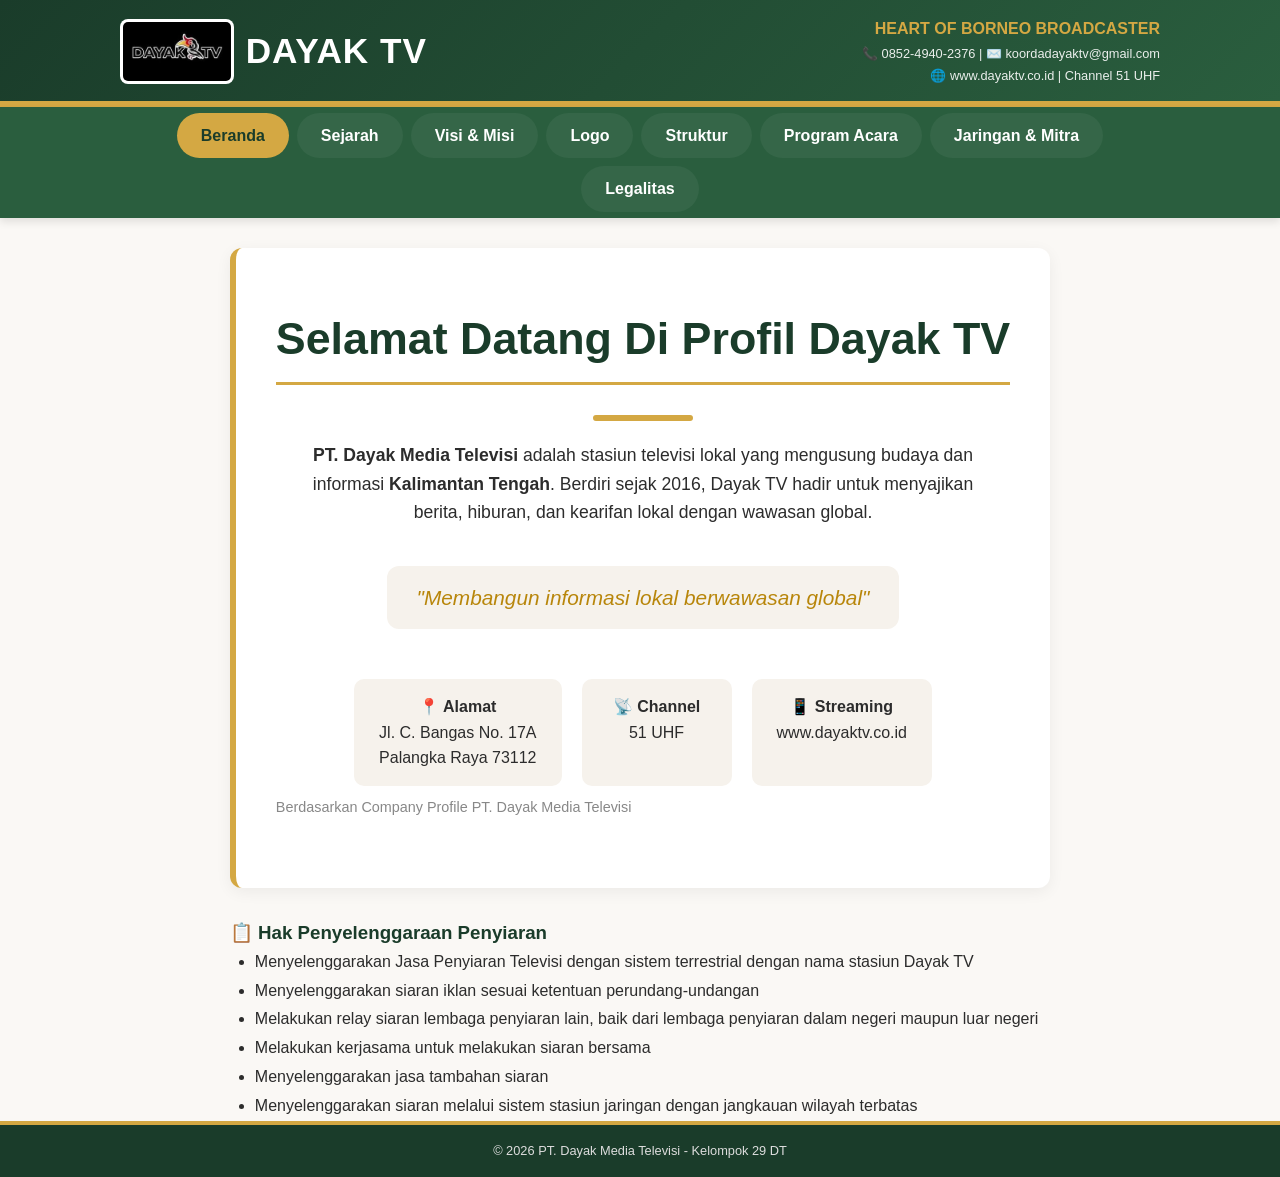
<file: index.html>
<!DOCTYPE html>
<html lang="id">
<head>
    <meta charset="UTF-8" />
    <meta name="viewport" content="width=device-width, initial-scale=1.0" />
    <title>Profil Dayak TV</title>
    <link rel="stylesheet" href="dayaktv.css" />
</head>
<body>
    <header class="header">
        <div class="container header-container">
            <div class="logo">
                <img src="dayaktv.png" alt="Logo Dayak TV" />
                <h1>DAYAK TV</h1>
            </div>
            <div class="header-info">
                <p class="tagline">HEART OF BORNEO BROADCASTER</p>
                <p class="kontak">📞 0852-4940-2376 | ✉️ koordadayaktv@gmail.com</p>
                <p class="kontak">🌐 www.dayaktv.co.id | Channel 51 UHF</p>
            </div>
        </div>
    </header>

    <!-- Navigasi Tab -->
    <nav class="navbar">
        <div class="container">
            <ul class="nav-list" id="tabNav">
                <li><a href="#" data-tab="beranda" class="active">Beranda</a></li>
                <li><a href="#" data-tab="sejarah">Sejarah</a></li>
                <li><a href="#" data-tab="visimisi">Visi &amp; Misi</a></li>
                <li><a href="#" data-tab="logo">Logo</a></li>
                <li><a href="#" data-tab="struktur">Struktur</a></li>
                <li><a href="#" data-tab="program">Program Acara</a></li>
                <li><a href="#" data-tab="jaringan">Jaringan &amp; Mitra</a></li>
                <li><a href="#" data-tab="legalitas">Legalitas</a></li>
            </ul>
        </div>
    </nav>

    <!-- Konten utama -->
    <main class="container">

        <!-- ===== BERANDA ===== -->
        <section id="beranda" class="tab-content active">
            <div style="text-align: center; padding: 20px 0;">
                <h2 style="font-size: 2.8rem; color: #1a3c2a; margin-bottom: 10px;">Selamat Datang Di Profil Dayak TV</h2>
                <hr style="width: 100px; margin: 20px auto; border: 3px solid #d4a843; border-radius: 10px;" />
                <p style="font-size: 1.1rem; max-width: 700px; margin: 20px auto; text-align: center;">
                    <strong>PT. Dayak Media Televisi</strong> adalah stasiun televisi lokal yang mengusung budaya dan informasi 
                    <strong>Kalimantan Tengah</strong>. Berdiri sejak 2016, Dayak TV hadir untuk 
                    menyajikan berita, hiburan, dan kearifan lokal dengan wawasan global.
                </p>
                <blockquote style="font-size: 1.3rem; font-style: italic; color: #b8860b; background: #f6f2ec; padding: 15px 30px; border-radius: 12px; display: inline-block; margin: 20px auto;">
                    "Membangun informasi lokal berwawasan global"
                </blockquote>
                <div style="display: flex; flex-wrap: wrap; justify-content: center; gap: 20px; margin-top: 30px;">
                    <div style="background: #f6f2ec; padding: 15px 25px; border-radius: 10px; min-width: 150px;">
                        <strong>📍 Alamat</strong><br />
                        Jl. C. Bangas No. 17A<br />Palangka Raya 73112
                    </div>
                    <div style="background: #f6f2ec; padding: 15px 25px; border-radius: 10px; min-width: 150px;">
                        <strong>📡 Channel</strong><br />51 UHF
                    </div>
                    <div style="background: #f6f2ec; padding: 15px 25px; border-radius: 10px; min-width: 150px;">
                        <strong>📱 Streaming</strong><br />www.dayaktv.co.id
                    </div>
                </div>
                <p style="margin-top: 10px; font-size: 0.9rem; color: #888;">
                    Berdasarkan Company Profile PT. Dayak Media Televisi
                </p>
            </div>
        </section>

        <!-- ===== SEJARAH ===== -->
        <section id="sejarah" class="tab-content">
            <h2>Sejarah Dayak TV</h2>

            <h3 style="color: #1a3c2a; margin-top: 20px;">Pendirian</h3>
            <p>
                PT. Dayak Media Televisi adalah Badan Hukum Pemegang Izin Penyelenggaraan Lembaga Penyiaran Swasta 
                Jasa Penyiaran Televisi dengan nama stasiun (sebutan di udara) Dayak TV, berdasarkan Keputusan Menteri 
                Komunikasi &amp; Informatika Republik Indonesia tanggal 13 September 2017 Nomor : 75/T.02.02/2017, 
                yang berdiri pada tanggal <strong>16 Mei 2014</strong> berdasarkan Akta Notaris Hj. R.A. Setiyo Hidayati, SH, 
                Nomor : 11 Tentang Akta Pendirian Perseroan Terbatas dan disahkan sebagai Badan Hukum berdasarkan 
                Keputusan Menteri Hukum dan Hak Asasi Manusia Republik Indonesia Nomor : AHU-09589.40.10.2014, 
                tanggal 20 Mei 2014.
            </p>

            <h3 style="color: #1a3c2a; margin-top: 20px;">Kilas Moment</h3>
            <p>
                Pada hari Jumat tanggal 16 Mei 2014, perseroan ini mulai dijalankan oleh tiga orang nekat dengan 
                niat penuh keikhlasan: <strong>Bung Rahmadi G. Lentam, SH, MH</strong>, 
                <strong>Bung Samhadiraga Agung Teja, SSt</strong>, dan <strong>Bung Imam M. Mangkunegara, SE</strong>.
            </p>
            <p>
                Awalnya, Direksi bekerja tanpa kantor tetap, bahkan pernah menumpang di kantor Tabloid Introgator 
                di Jalan C. Bangas No.11 Palangka Raya. Kemudian pada bulan Januari 2015, Direksi menempati kantor 
                baru di Jalan C. Bangas No.17A Palangka Raya, yang menjadi kantor sentral untuk semua kegiatan 
                penyiaran Dayak TV.
            </p>

            <h3 style="color: #1a3c2a; margin-top: 20px;">Mengudara</h3>
            <p>
                PT. Dayak Media Televisi sebagai Lembaga Penyiaran Swasta, Penyelenggaraan Jasa Penyiaran Televisi 
                melalui terrestrial, dengan nama udara Dayak Televisi disingkat Dayak TV <strong>mengudara pertama 
                kali pada tanggal 22 Maret 2016</strong> dengan waktu tayang 3 (tiga) jam, tatkala Sang Mentari 
                berada pada titik 0° (nol derajat) garis equator. Dari ketiadaan Dayak TV hadir dari tengah-tengah 
                Pulau Kalimantan, dari tengah-tengah garis imajiner, sumbu Indonesia.
            </p>
            <p>
                Dayak TV sebagai Televisi Swasta Lokal berwawasan global, sejak 22 Maret 2016 sampai bersiaran 
                hingga sekarang, menyajikan pelbagai informasi lokal, nasional, dan internasional, dalam programma 
                antara lain News, Talkshow, Variety Show, Entertainment, Religi, Seni Budaya, Life Style, Musik, 
                Drama &amp; Film, Ilmu Pengetahuan, Pendidikan, Adventure, Komersial, dan Layanan Masyarakat.
            </p>

            <h3 style="color: #1a3c2a; margin-top: 20px;">Izin Penyelenggaraan</h3>
            <p>
                Pada tanggal <strong>13 September 2017</strong> Dayak TV secara resmi mengantongi Surat Keputusan 
                Menteri Komunikasi &amp; Informatika Republik Indonesia, Nomor : 75/T.02.02/2017 tentang Izin 
                Penyelenggaraan Penyiaran Lembaga Penyiaran Swasta Jasa Penyiaran Televisi PT. Dayak Media Televisi.
            </p>
            <p>
                Kini Dayak TV dengan biro, reporter, maupun kontributor di pelbagai daerah khususnya di 
                Kabupaten/Kota se-Kalimantan Tengah, hadir sebagai stasiun televisi yang berorientasi pada konsep 
                tatanan budaya, informasi, dan komunikasi lokal menuju globalisasi.
            </p>
        </section>

        <!-- ===== VISI & MISI ===== -->
        <section id="visimisi" class="tab-content">
            <h2>Visi &amp; Misi</h2>

            <div class="visi-misi-grid">
                <div class="visi-box">
                    <h3>Visi</h3>
                    <p><em>"Membangun informasi lokal berwawasan global"</em></p>
                    <p>
                        Obsesi yang tersirat dari perumusan visi tersebut adalah menempatkan orang Dayak dan suku lain 
                        yang tinggal di Kalimantan Tengah dan sekitarnya secara holistik sebagai sasaran informasi 
                        terkini Dayak TV, sehingga diharapkan menguasai ilmu pengetahuan dan teknologi dalam rangka 
                        bersaing di level peradaban global.
                    </p>
                </div>
                <div class="misi-box">
                    <h3>Misi</h3>
                    <p><em>"Menguatkan program siaran content lokal dengan berpegang teguh pada nilai-nilai adat dan budaya lokal"</em></p>
                    <p>
                        Dari misi tersebut kemudian diwujudkan dalam suatu keinginan, tekad dan komitmen: 
                        Dayak TV harus menjadi TV lokal di Palangka Raya, Kalimantan Tengah, yang profesional minded, 
                        yang tidak hanya berharap hidup dari budaya lokal Dayak, tapi mampu menghidupi dan melestarikan 
                        budaya lokal Dayak.
                    </p>
                </div>
            </div>

            <h3 style="color: #1a3c2a; margin-top: 30px;">Visi Strategis</h3>
            <ul style="list-style: disc; padding-left: 25px; line-height: 1.8;">
                <li>Membawa kelokalan Tanah Dayak ke kancah nasional maupun internasional dengan media Televisi "Dayak TV"</li>
                <li>Menawarkan tayangan khas yang tidak didapat dalam siaran TV swasta nasional. Misalnya, menyuguhkan program yang kental nuansa kedaerahan.</li>
                <li>Menampilkan sesuatu yang dekat dengan masyarakat daerah. Bisa berbentuk berita atau program unggulan lainnya.</li>
                <li>Menguatkan idealisme dan jaringan kuat.</li>
                <li>Menawarkan tarif iklan yang relatif murah.</li>
                <li>Bekerja sama dengan rumah produksi lokal agar menciptakan lapangan pekerjaan di bidang Ekonomi Kreatif.</li>
                <li>Kedepan, harus menjadi TV lokal Kalimantan Tengah yang Profesional Minded, yang tidak hanya berharap hidup dari budaya lokal, tapi mampu menghidupi budaya lokal.</li>
            </ul>
        </section>

        <!-- ===== LOGO ===== -->
        <section id="logo" class="tab-content">
            <h2>Logo Dayak TV</h2>
            <div class="logo-content">
                <img src="dayaktv.png" alt="Logo Dayak TV" class="logo-big" />
                <div class="logo-makna">
                    <p>
                        Dayak TV adalah stasiun televisi lokal di Kalimantan yang mengusung budaya suku Dayak. 
                        Logo Dayak TV secara filosofis merepresentasikan identitas, nilai-nilai luhur, semangat 
                        kebersamaan, serta pelestarian budaya masyarakat adat Dayak di Pulau Kalimantan Tengah.
                    </p>
                    <ul>
                        <li><strong>Identitas Budaya:</strong> Menggunakan unsur seni dan corak khas Dayak sebagai simbol kebanggaan lokal.</li>
                        <li><strong>Media Informasi:</strong> Menjadi sarana penyiaran yang menghubungkan masyarakat luas dengan kearifan lokal.</li>
                        <li><strong>Semangat Kebersamaan:</strong> Menggambarkan persatuan dan keharmonisan hidup masyarakat di tanah Kalimantan.</li>
                    </ul>
                    <p style="margin-top: 15px;"><strong>Channel:</strong> 51 UHF</p>
                </div>
            </div>
        </section>

        <!-- ===== STRUKTUR ORGANISASI (2026) ===== -->
        <section id="struktur" class="tab-content">
            <h2>Struktur Organisasi 2026</h2>
            <div class="table-responsive">
                <table>
                    <thead>
                        <tr><th>No</th><th>Nama</th><th>Jabatan</th></tr>
                    </thead>
                    <tbody>
                        <tr><td>1</td><td>RAHMADI G. LENTAM</td><td>KOMISARIS</td></tr>
                        <tr><td>2</td><td>IMAM M. MANGKUNEGARA</td><td>DIREKTUR UTAMA</td></tr>
                        <tr><td>3</td><td>RAHMADI G. LENTAM</td><td>DEWAN REDAKSI</td></tr>
                        <tr><td>4</td><td>IMAM M. MANGKUNEGARA</td><td>DEWAN REDAKSI</td></tr>
                        <tr><td>5</td><td>MAJIDATUL AULIA</td><td>SEKRETARIS DIREKSI/PERUSAHAAN</td></tr>
                        <tr><td>6</td><td>BOBY HERNAN</td><td>MANAGER TEKNIK DAN PENYIARAN</td></tr>
                        <tr><td>7</td><td>HAIRIL SUPRIADI</td><td>PIMPINAN REDAKSI/NEWS</td></tr>
                        <tr><td>8</td><td>USMAN MAHMUDIN</td><td>MANAGER HRD/UMUM/KEUANGAN</td></tr>
                        <tr><td>9</td><td>TANTAWI JAUHARI</td><td>MANAGER MARKETING/BISNIS/EO</td></tr>
                        <tr><td>10</td><td>TANTAWI JAUHARI</td><td>WAKIL PIMRED</td></tr>
                        <tr><td>11</td><td>AHMAD RIFANSYAH</td><td>KOORD PROGRAM &amp; NEWS</td></tr>
                        <tr><td>12</td><td>MAJIDATUL AULIA</td><td>ADMINISTRASI</td></tr>
                        <tr><td>13</td><td>BOBY HERNAN</td><td>RADIO/MUX</td></tr>
                        <tr><td>14</td><td>AHMAD RIFANSYAH</td><td>MASTER CONTROL</td></tr>
                        <tr><td>15</td><td>HARIZAL F.</td><td>KAMERAMEN</td></tr>
                        <tr><td>16</td><td>AHMAD RIFANSYAH</td><td>EDITOR VIDEO</td></tr>
                        <tr><td>17</td><td>NISWA</td><td>REPORTER</td></tr>
                        <tr><td>18</td><td>WIRA RIZKY</td><td>REPORTER</td></tr>
                        <tr><td>19</td><td>HARIZAL FADLY</td><td>REPORTER</td></tr>
                    </tbody>
                </table>
            </div>
        </section>

        <!-- ===== PROGRAM ACARA ===== -->
        <section id="program" class="tab-content">
            <h2>Program Acara Dayak TV</h2>

            <h3 style="color: #1a3c2a; margin-top: 20px;">📺 NEWS PROGRAM</h3>
            <div style="display: grid; grid-template-columns: 1fr 1fr; gap: 20px; margin-bottom: 30px;">
                <div style="background: #f6f2ec; padding: 15px 20px; border-radius: 10px; border-left: 5px solid #d4a843;">
                    <h4 style="color: #1a3c2a;">KABAR 17</h4>
                    <p style="margin: 5px 0;">Menyajikan tayangan atau informasi aktual dan terkini seputar Palangka Raya dan Kalimantan Tengah pada hari itu.</p>
                    <p style="font-size: 0.9rem; color: #666;"><strong>Jadwal:</strong> Senin-Sabtu Pukul 17.00 WIB</p>
                </div>
                <div style="background: #f6f2ec; padding: 15px 20px; border-radius: 10px; border-left: 5px solid #d4a843;">
                    <h4 style="color: #1a3c2a;">KABAR 17 SIANG</h4>
                    <p style="margin: 5px 0;">Menyajikan tayangan atau informasi aktual dan terkini seputar Palangka Raya dan Kalimantan Tengah pada hari itu.</p>
                    <p style="font-size: 0.9rem; color: #666;"><strong>Jadwal:</strong> Senin-Sabtu Pukul 12.00 WIB</p>
                </div>
                <div style="background: #f6f2ec; padding: 15px 20px; border-radius: 10px; border-left: 5px solid #2a5e3e;">
                    <h4 style="color: #1a3c2a;">TITIK TEMU</h4>
                    <p style="margin: 5px 0;">Sebuah tayangan menampilkan talkshow menarik dari sumber-sumber yang berkompeten, kreatif, memotivasi, dan hebat.</p>
                    <p style="font-size: 0.9rem; color: #666;"><strong>Jadwal:</strong> Senin Pukul 14.30 WIB</p>
                </div>
                <div style="background: #f6f2ec; padding: 15px 20px; border-radius: 10px; border-left: 5px solid #2a5e3e;">
                    <h4 style="color: #1a3c2a;">REASONING SOSOK</h4>
                    <p style="margin: 5px 0;">Sebuah tayangan menampilkan talkshow menarik dari sumber-sumber yang berkompeten, kreatif, memotivasi, dan hebat.</p>
                    <p style="font-size: 0.9rem; color: #666;"><strong>Jadwal:</strong> Senin 18.00 WIB &amp; Selasa 14.30 WIB</p>
                </div>
            </div>

            <h3 style="color: #1a3c2a; margin-top: 20px;">🎬 NON-NEWS PROGRAM</h3>
            <div style="display: grid; grid-template-columns: 1fr 1fr; gap: 20px;">
                <div style="background: #f6f2ec; padding: 15px 20px; border-radius: 10px; border-left: 5px solid #d4a843;">
                    <h4 style="color: #1a3c2a;">WOW KEREN</h4>
                    <p style="margin: 5px 0;">Program yang memberikan informasi mengenai lokasi penginapan, tempat wisata atau hal menarik lainnya di Kalimantan Tengah.</p>
                    <p style="font-size: 0.9rem; color: #666;"><strong>Jadwal:</strong> Rabu 14.30 WIB &amp; Minggu 18.00 WIB</p>
                </div>
                <div style="background: #f6f2ec; padding: 15px 20px; border-radius: 10px; border-left: 5px solid #d4a843;">
                    <h4 style="color: #1a3c2a;">KAMU HARUS TAU</h4>
                    <p style="margin: 5px 0;">Program yang memberikan informasi apa saja yang ada di sekitar kita dan memberikan pemahaman kepada masyarakat.</p>
                    <p style="font-size: 0.9rem; color: #666;"><strong>Jadwal:</strong> Minggu Pukul 12.30 WIB</p>
                </div>
                <div style="background: #f6f2ec; padding: 15px 20px; border-radius: 10px; border-left: 5px solid #2a5e3e;">
                    <h4 style="color: #1a3c2a;">HUMANIORA</h4>
                    <p style="margin: 5px 0;">Program yang memperlihatkan kehidupan nyata di sekitar kita.</p>
                    <p style="font-size: 0.9rem; color: #666;"><strong>Jadwal:</strong> Rabu Pukul 18.00 WIB</p>
                </div>
                <div style="background: #f6f2ec; padding: 15px 20px; border-radius: 10px; border-left: 5px solid #2a5e3e;">
                    <h4 style="color: #1a3c2a;">DAPUR KE DAPUR</h4>
                    <p style="margin: 5px 0;">Tayangan informasi mengenai kuliner lokal dan cara penyajiannya.</p>
                    <p style="font-size: 0.9rem; color: #666;"><strong>Jadwal:</strong> Senin-Selasa 12.00 WIB &amp; Rabu-Jumat 14.30 WIB</p>
                </div>
                <div style="background: #f6f2ec; padding: 15px 20px; border-radius: 10px; border-left: 5px solid #b8860b;">
                    <h4 style="color: #1a3c2a;">CAHAYA MAHA CAHAYA</h4>
                    <p style="margin: 5px 0;">Program dakwah yang menyajikan syiar agama Islam secara apik dan variatif dengan teknik komunikasi persuasif.</p>
                    <p style="font-size: 0.9rem; color: #666;"><strong>Jadwal:</strong> Jumat Pukul 16.00 WIB</p>
                </div>
                <div style="background: #f6f2ec; padding: 15px 20px; border-radius: 10px; border-left: 5px solid #b8860b;">
                    <h4 style="color: #1a3c2a;">ZONA SEHAT</h4>
                    <p style="margin: 5px 0;">Program sajian olahraga yang ada di Kalimantan Tengah. Membahas terbentuknya, prestasi dan respon pemerintah.</p>
                    <p style="font-size: 0.9rem; color: #666;"><strong>Jadwal:</strong> Senin &amp; Sabtu Pukul 16.00 WIB</p>
                </div>
                <div style="background: #f6f2ec; padding: 15px 20px; border-radius: 10px; border-left: 5px solid #b8860b;">
                    <h4 style="color: #1a3c2a;">WARTA NASRANI</h4>
                    <p style="margin: 5px 0;">Memberikan pengetahuan dan wawasan mengenai agama Kristen melalui informasi dan khotbah-khotbah.</p>
                    <p style="font-size: 0.9rem; color: #666;"><strong>Jadwal:</strong> Minggu Pukul 14.00 WIB</p>
                </div>
                <div style="background: #f6f2ec; padding: 15px 20px; border-radius: 10px; border-left: 5px solid #8B0000;">
                    <h4 style="color: #1a3c2a;">OBROLAN ASIK</h4>
                    <p style="margin: 5px 0;">Tayangan talkshow asik bersama komunitas-komunitas yang ada di Kalimantan Tengah.</p>
                    <p style="font-size: 0.9rem; color: #666;"><strong>Jadwal:</strong> Sabtu Pukul 12.30 WIB</p>
                </div>
                <div style="background: #f6f2ec; padding: 15px 20px; border-radius: 10px; border-left: 5px solid #8B0000;">
                    <h4 style="color: #1a3c2a;">RUANG GELAP</h4>
                    <p style="margin: 5px 0;">Program bergenre horror yang menyajikan penelusuran lokasi angker yang ada di Kalimantan Tengah.</p>
                    <p style="font-size: 0.9rem; color: #666;"><strong>Jadwal:</strong> Rabu Pukul 14.30 WIB</p>
                </div>
            </div>
        </section>

        <!-- ===== JARINGAN & MITRA ===== -->
        <section id="jaringan" class="tab-content">
            <h2>Jaringan Distribusi &amp; Mitra Kerjasama</h2>

            <h3 style="color: #1a3c2a; margin-top: 20px;">📡 Sistem Transmisi</h3>
            <ul class="sistem-list">
                <li><strong>Terrestrial (Channel 51 UHF):</strong> Dayak TV bersiaran melalui jaringan terrestrial pada channel 51 UHF.</li>
                <li><strong>Live Streaming:</strong> Dayak TV juga bersiaran melalui jaringan Live Streaming di <a href="http://www.dayaktv.co.id" target="_blank">www.dayaktv.co.id</a>, sehingga dapat diakses dengan jangkauan yang sangat luas di Indonesia bahkan hingga ke luar negeri.</li>
                <li><strong>Televisi Kabel:</strong> Dayak TV menyiapkan konsep kerjasama dengan penyelenggara lembaga penyiaran televisi kabel di berbagai daerah di Kalimantan Tengah.</li>
                <li><strong>Satelit:</strong> Dayak TV akan terus berkembang dengan menyiapkan perangkat bersiaran melalui jaringan satelit, sehingga dapat diakses dalam skala luas oleh khalayak pemirsa.</li>
            </ul>

            <h3 style="color: #1a3c2a; margin-top: 30px;">🤝 Mitra Kerjasama</h3>
            <div style="display: grid; grid-template-columns: 1fr 1fr; gap: 20px;">
                <div style="background: #f6f2ec; padding: 15px 20px; border-radius: 10px;">
                    <h4 style="color: #1a3c2a;">Televisi</h4>
                    <ul style="list-style: disc; padding-left: 20px;">
                        <li>Voice Of America (VOA)</li>
                        <li>TV kabel pada kabupaten/kota di Kalimantan Tengah</li>
                        <li>Viktech Infomedia Aeroveritsing (Airport TV) di Bandara Tjilik Riwut Palangka Raya</li>
                    </ul>
                </div>
                <div style="background: #f6f2ec; padding: 15px 20px; border-radius: 10px;">
                    <h4 style="color: #1a3c2a;">Pendukung Program</h4>
                    <ul style="list-style: disc; padding-left: 20px;">
                        <li>Instansi Pemerintah</li>
                        <li>Swasta/Dunia Usaha</li>
                        <li>Production House</li>
                        <li>Film Maker</li>
                        <li>Agency Periklanan</li>
                    </ul>
                </div>
            </div>

            <h3 style="color: #1a3c2a; margin-top: 30px;">📊 Komposisi Program</h3>
            <ul style="list-style: disc; padding-left: 25px; line-height: 1.8;">
                <li><strong>Entertainment:</strong> Musik, Ilmu Pengetahuan, Religi dan Olahraga (40%)</li>
                <li><strong>Variety Show/Seni Budaya:</strong> (40%)</li>
                <li><strong>News:</strong> Current News/Affairs (15%)</li>
            </ul>
        </section>

        <!-- ===== LEGALITAS ===== -->
<section id="legalitas" class="tab-content">
    <h2>Legalitas Formal</h2>
    <p style="margin-bottom: 20px;">Dokumen-dokumen legal PT. Dayak Media Televisi:</p>

    <div class="legalitas-grid">
        <div class="legal-item">
            <span class="legal-badge">📄</span>
            <div>
                <strong>Akta Pendirian</strong><br />
                Notaris Hj. R.A. Setiyo Hidayati, SH<br />
                <small>Nomor: 11, 16 Mei 2014</small>
            </div>
        </div>
        <div class="legal-item">
            <span class="legal-badge">📜</span>
            <div>
                <strong>Pengesahan Badan Hukum</strong><br />
                Kepmenkumham RI<br />
                <small>Nomor: AHU-09589.40.10.2014, 20 Mei 2014</small>
            </div>
        </div>
        <div class="legal-item">
            <span class="legal-badge">🔢</span>
            <div>
                <strong>NPWP</strong><br />
                <small>70.806.581.8-711.000</small>
            </div>
        </div>
        <div class="legal-item">
            <span class="legal-badge">📋</span>
            <div>
                <strong>SIUP</strong><br />
                <small>Nomor: 503.3/035/BPPT-PM/IX/2014</small><br />
                <small>8 September 2014</small>
            </div>
        </div>
        <div class="legal-item">
            <span class="legal-badge">📡</span>
            <div>
                <strong>Izin Prinsip Penyiaran</strong><br />
                Kemenkominfo<br />
                <small>Nomor: B-1794/M.KOMINFO/PI.03.04/11/2016</small>
            </div>
        </div>
        <div class="legal-item">
            <span class="legal-badge">📻</span>
            <div>
                <strong>Izin Spektrum Radio (ISR)</strong><br />
                <small>Nomor: 01943313-000su/2020172022</small><br />
                <small>2 Juni 2018</small>
            </div>
        </div>
        <div class="legal-item">
            <span class="legal-badge">✅</span>
            <div>
                <strong>IPP Tetap (2017)</strong><br />
                Kemenkominfo RI<br />
                <small>Nomor: 75/T.02.02/2017, 13 September 2017</small>
            </div>
        </div>
        <div class="legal-item">
            <span class="legal-badge">✅</span>
            <div>
                <strong>IPP Tetap (2022)</strong><br />
                Kemenkominfo RI<br />
                <small>Nomor: 576/T.02.02/2022, 26 April 2022</small>
            </div>
        </div>
        <div class="legal-item">
            <span class="legal-badge">📰</span>
            <div>
                <strong>Terverifikasi Dewan Pers</strong><br />
                <small>Nomor: 924/DP-Verifikasi/K/XII/2021</small><br />
                <small>28 Desember 2021</small>
            </div>
        </div>
        <div class="legal-item">
            <span class="legal-badge">🏢</span>
            <div>
                <strong>NIB (OSS)</strong><br />
                <small>Nomor: 9120401810025</small><br />
                <small>KBLI: 59132, 27 November 2019</small>
            </div>
        </div>
    </div>

    <h3 style="color: #1a3c2a; margin-top: 30px;">📋 Hak Penyelenggaraan Penyiaran</h3>
    <ul class="hak-list">
        <li>Menyelenggarakan Jasa Penyiaran Televisi dengan sistem terrestrial dengan nama stasiun Dayak TV</li>
        <li>Menyelenggarakan siaran iklan sesuai ketentuan perundang-undangan</li>
        <li>Melakukan relay siaran lembaga penyiaran lain, baik dari lembaga penyiaran dalam negeri maupun luar negeri</li>
        <li>Melakukan kerjasama untuk melakukan siaran bersama</li>
        <li>Menyelenggarakan jasa tambahan siaran</li>
        <li>Menyelenggarakan siaran melalui sistem stasiun jaringan dengan jangkauan wilayah terbatas</li>
    </ul>
</section>

            <h3 style="color: #1a3c2a; margin-top: 30px;">📋 Hak Penyelenggaraan Penyiaran</h3>
            <ul style="list-style: disc; padding-left: 25px; line-height: 1.8;">
                <li>Menyelenggarakan Jasa Penyiaran Televisi dengan sistem terrestrial dengan nama stasiun Dayak TV</li>
                <li>Menyelenggarakan siaran iklan sesuai ketentuan perundang-undangan</li>
                <li>Melakukan relay siaran lembaga penyiaran lain, baik dari lembaga penyiaran dalam negeri maupun luar negeri</li>
                <li>Melakukan kerjasama untuk melakukan siaran bersama</li>
                <li>Menyelenggarakan jasa tambahan siaran</li>
                <li>Menyelenggarakan siaran melalui sistem stasiun jaringan dengan jangkauan wilayah terbatas</li>
            </ul>
        </section>

    </main>

    <footer class="footer">
        <div class="container">
            <p>&copy; 2026 PT. Dayak Media Televisi - Kelompok 29 DT  </p>
        </div>
    </footer>

    <!-- JavaScript Tab -->
    <script>
        const tabs = document.querySelectorAll('#tabNav a');
        const contents = document.querySelectorAll('.tab-content');

        tabs.forEach(tab => {
            tab.addEventListener('click', function(e) {
                e.preventDefault();

                tabs.forEach(t => t.classList.remove('active'));
                this.classList.add('active');

                contents.forEach(c => c.classList.remove('active'));

                const target = this.getAttribute('data-tab');
                document.getElementById(target).classList.add('active');
            });
        });
    </script>
</body>
</html>
</file>
<file: dayaktv.css>
* {
    margin: 0;
    padding: 0;
    box-sizing: border-box;
}

body {
    font-family: 'Segoe UI', Tahoma, Geneva, Verdana, sans-serif;
    line-height: 1.6;
    color: #2c2c2c;
    background-color: #faf8f5;
    min-height: 100vh;
    display: flex;
    flex-direction: column;
    font-size: 16px; 
}

.container {
    max-width: 1100px;
    margin: 0 auto;
    padding: 0 16px;
}

/* header */
.header {
    background: linear-gradient(135deg, #1a3c2a 0%, #2a5e3e 100%);
    color: #fff;
    padding: 16px 0 14px;
    border-bottom: 6px solid #d4a843;
}

.header-container {
    display: flex;
    flex-direction: column; 
    align-items: center;
    text-align: center;
    gap: 8px;
}

.logo {
    display: flex;
    align-items: center;
    gap: 12px;
}

.logo img {
    height: 50px;
    width: auto;
    border-radius: 8px;
    background: #fff;
    padding: 3px;
}

.logo h1 {
    font-size: 1.6rem;
    font-weight: 700;
    letter-spacing: 1px;
}

.header-info {
    text-align: center;
}

.tagline {
    font-size: 1rem;
    font-weight: 600;
    color: #d4a843;
}

.kontak {
    font-size: 0.8rem;
    opacity: 0.9;
    margin-top: 2px;
}

/* navigasi tab  */
.navbar {
    background-color: #2a5e3e;
    position: sticky;
    top: 0;
    z-index: 100;
    box-shadow: 0 4px 8px rgba(0,0,0,0.1);
    padding: 6px 0;
}

.nav-list {
    display: flex;
    flex-wrap: wrap;
    list-style: none;
    justify-content: center;
    gap: 4px;
    padding: 0;
}

.nav-list li a {
    color: #fff;
    text-decoration: none;
    padding: 8px 12px;
    font-weight: 600;
    font-size: 0.8rem;
    border-radius: 30px;
    transition: background 0.3s, color 0.3s;
    display: block;
    cursor: pointer;
    white-space: nowrap;
    background: rgba(255,255,255,0.05);
}

.nav-list li a:hover,
.nav-list li a:focus,
.nav-list li a.active {
    background: #d4a843;
    color: #1a3c2a;
}

/*  KONTEN TAB */
.tab-content {
    display: none;
    background: #fff;
    border-radius: 12px;
    padding: 20px 16px;
    margin: 16px 0;
    box-shadow: 0 4px 16px rgba(0,0,0,0.06);
    border-left: 6px solid #d4a843;
    animation: fadeIn 0.3s ease;
}

.tab-content.active {
    display: block;
}

@keyframes fadeIn {
    from { opacity: 0; transform: translateY(10px); }
    to { opacity: 1; transform: translateY(0); }
}

.tab-content h2 {
    font-size: 1.6rem;
    color: #1a3c2a;
    margin-bottom: 16px;
    border-bottom: 3px solid #d4a843;
    padding-bottom: 8px;
    display: inline-block;
}

.tab-content h3 {
    font-size: 1.2rem;
    color: #1a3c2a;
    margin-top: 20px;
    margin-bottom: 10px;
}

.tab-content p {
    margin-bottom: 14px;
    text-align: justify;
    font-size: 0.95rem;
}

/*  VISI MISI */
.visi-misi-grid {
    display: grid;
    grid-template-columns: 1fr; /* 1 kolom di HP */
    gap: 20px;
    margin-top: 10px;
}

.visi-box, .misi-box {
    background: #f6f2ec;
    padding: 18px 20px;
    border-radius: 12px;
    border-top: 6px solid #2a5e3e;
}

.visi-box h3, .misi-box h3 {
    color: #1a3c2a;
    font-size: 1.4rem;
    margin-bottom: 10px;
}

.visi-box em, .misi-box em {
    display: block;
    font-size: 1.1rem;
    color: #b8860b;
    margin: 10px 0;
}

/* LOGO */
.logo-content {
    display: flex;
    flex-direction: column; /* default HP */
    align-items: center;
    gap: 20px;
}

.logo-big {
    max-width: 150px;
    height: auto;
    border-radius: 12px;
    background: #fff;
    padding: 6px;
    box-shadow: 0 4px 12px rgba(0,0,0,0.1);
}

.logo-makna {
    flex: 1;
}

.logo-makna ul {
    list-style: disc;
    padding-left: 20px;
    margin-top: 12px;
}

.logo-makna ul li {
    margin-bottom: 6px;
}

/*  TABEL */
.table-responsive {
    overflow-x: auto;
    margin-top: 10px;
}

table {
    width: 100%;
    border-collapse: collapse;
    font-size: 0.82rem;
}

table thead {
    background: #1a3c2a;
    color: #fff;
}

table th, table td {
    padding: 8px 10px;
    text-align: left;
    border-bottom: 1px solid #ddd;
}

table tbody tr:nth-child(even) {
    background: #f9f7f3;
}

/* PROGRAM ACARA */
/* Grid program di HP tetap 1 kolom */
#program .tab-content > div[style*="grid-template-columns"] {
    display: grid;
    grid-template-columns: 1fr !important;
    gap: 16px;
}

/* ===== LIST ===== */
.sistem-list {
    list-style: none;
    padding: 0;
}

.sistem-list li {
    background: #f9f7f3;
    margin-bottom: 12px;
    padding: 12px 16px;
    border-radius: 8px;
    border-left: 6px solid #2a5e3e;
}

.sistem-list li strong {
    color: #1a3c2a;
}

.sistem-list a {
    color: #2a5e3e;
    font-weight: 600;
    text-decoration: none;
}

.sistem-list a:hover {
    text-decoration: underline;
    color: #b8860b;
}

/* ===== LEGALITAS ===== */
#legalitas .tab-content > div[style*="grid-template-columns"] {
    display: grid;
    grid-template-columns: 1fr !important; /* 1 kolom di HP */
    gap: 12px;
}

/* ===== FOOTER ===== */
.footer {
    background: #1a3c2a;
    color: #ddd;
    padding: 16px 0;
    text-align: center;
    margin-top: auto;
    border-top: 4px solid #d4a843;
}

.footer p {
    font-size: 0.8rem;
    padding: 0 10px;
}

/* Tablet ke atas (768px ke atas) */
@media (min-width: 768px) {
    .header-container {
        flex-direction: row;
        justify-content: space-between;
        text-align: left;
    }
    .header-info {
        text-align: right;
    }
    .logo img {
        height: 65px;
    }
    .logo h1 {
        font-size: 2.2rem;
    }
    .visi-misi-grid {
        grid-template-columns: 1fr 1fr;
    }
    .logo-content {
        flex-direction: row;
        align-items: flex-start;
    }
    .logo-big {
        max-width: 220px;
    }
    .tab-content {
        padding: 30px 30px;
    }
    .nav-list li a {
        font-size: 0.95rem;
        padding: 8px 18px;
    }
    table {
        font-size: 0.95rem;
    }
    /* Program grid jadi 2 kolom di tablet */
    #program .tab-content > div[style*="grid-template-columns"] {
        grid-template-columns: 1fr 1fr !important;
    }
    /* Legalitas grid 2 kolom di tablet */
    #legalitas .tab-content > div[style*="grid-template-columns"] {
        grid-template-columns: 1fr 1fr !important;
    }
}

/* desktop */
@media (min-width: 1024px) {
    .container {
        padding: 0 30px;
    }
    .nav-list {
        gap: 8px;
    }
    .nav-list li a {
        padding: 10px 24px;
        font-size: 1rem;
    }
    .tab-content {
        padding: 35px 40px;
        margin: 30px 0;
    }
}

/* perbaikan tambahan*/
@media (max-width: 480px) {
    .logo img {
        height: 40px;
    }
    .logo h1 {
        font-size: 1.3rem;
    }
    .tagline {
        font-size: 0.85rem;
    }
    .kontak {
        font-size: 0.7rem;
    }
    .nav-list li a {
        font-size: 0.7rem;
        padding: 6px 8px;
    }
    .tab-content h2 {
        font-size: 1.3rem;
    }
    .tab-content h3 {
        font-size: 1rem;
    }
    .tab-content p {
        font-size: 0.9rem;
    }
    .visi-box h3, .misi-box h3 {
        font-size: 1.2rem;
    }
    table th, table td {
        padding: 6px 6px;
        font-size: 0.7rem;
    }
    .sistem-list li {
        padding: 10px 12px;
        font-size: 0.9rem;
    }
    /* supaya tombol navigasi ada space */
    .nav-list {
        gap: 3px;
    }
}

/* ======================================== */
/* ===== LEGALITAS KHUSUS MOBILE ===== */
/* ======================================== */

.legalitas-grid {
    display: grid;
    grid-template-columns: 1fr; /* default 1 kolom untuk HP */
    gap: 12px;
    margin-bottom: 20px;
}

.legal-item {
    display: flex;
    align-items: flex-start;
    gap: 12px;
    background: #f6f2ec;
    padding: 12px 14px;
    border-radius: 10px;
    border-left: 5px solid #d4a843;
    transition: background 0.2s;
}

.legal-item .legal-badge {
    font-size: 1.4rem;
    line-height: 1.4;
    flex-shrink: 0;
    min-width: 30px;
    text-align: center;
}

.legal-item strong {
    color: #1a3c2a;
    font-size: 1rem;
}

.legal-item small {
    color: #555;
    font-size: 0.8rem;
    display: block;
    margin-top: 2px;
}

/* ===== HAK LIST ===== */
.hak-list {
    list-style: none;
    padding: 0;
}

.hak-list li {
    background: #f9f7f3;
    padding: 12px 16px;
    margin-bottom: 10px;
    border-radius: 8px;
    border-left: 6px solid #2a5e3e;
    font-size: 0.95rem;
}

/* ===== TABEL ===== (perbaikan untuk HP) */
.table-responsive {
    overflow-x: auto;
    -webkit-overflow-scrolling: touch;
}

.table-responsive table {
    min-width: 500px; /* agar bisa discroll */
}

/* ===== RESPONSIVE LEGALITAS ===== */
@media (min-width: 768px) {
    .legalitas-grid {
        grid-template-columns: 1fr 1fr; /* 2 kolom di tablet/desktop */
        gap: 16px;
    }
    .legal-item {
        padding: 16px 20px;
    }
}

@media (min-width: 1024px) {
    .legalitas-grid {
        gap: 20px;
    }
}

/* ======================================== */
/* ===== LEGALITAS - MOBILE FRIENDLY ===== */
/* ======================================== */

.legalitas-grid {
    display: flex;
    flex-direction: column;
    gap: 12px;
    margin-bottom: 20px;
}

.legal-card {
    display: flex;
    align-items: flex-start;
    gap: 14px;
    background: #f6f2ec;
    padding: 14px 16px;
    border-radius: 10px;
    border-left: 5px solid #d4a843;
    transition: background 0.2s;
}

.legal-card .legal-icon {
    font-size: 1.6rem;
    flex-shrink: 0;
    width: 36px;
    text-align: center;
    line-height: 1.4;
}

.legal-card .legal-info {
    display: flex;
    flex-direction: column;
    flex: 1;
    min-width: 0;
}

.legal-card .legal-info strong {
    color: #1a3c2a;
    font-size: 1rem;
    font-weight: 700;
}

.legal-card .legal-info span {
    color: #333;
    font-size: 0.9rem;
    margin-top: 2px;
}

.legal-card .legal-info small {
    color: #666;
    font-size: 0.8rem;
    margin-top: 1px;
}

/* ===== HAK LIST ===== */
.hak-list {
    list-style: none;
    padding: 0;
}

.hak-list li {
    background: #f9f7f3;
    padding: 12px 16px;
    margin-bottom: 10px;
    border-radius: 8px;
    border-left: 6px solid #2a5e3e;
    font-size: 0.95rem;
    line-height: 1.5;
}

/* perbaikan legalitas */
@media (min-width: 768px) {
    .legalitas-grid {
        display: grid;
        grid-template-columns: 1fr 1fr;
        gap: 16px;
    }
    .legal-card {
        padding: 16px 20px;
    }
    .hak-list li {
        font-size: 1rem;
        padding: 14px 20px;
    }
}

@media (max-width: 480px) {
    .legal-card {
        padding: 10px 12px;
        gap: 10px;
    }
    .legal-card .legal-icon {
        font-size: 1.3rem;
        width: 28px;
    }
    .legal-card .legal-info strong {
        font-size: 0.9rem;
    }
    .legal-card .legal-info span {
        font-size: 0.8rem;
    }
    .legal-card .legal-info small {
        font-size: 0.7rem;
    }
    .hak-list li {
        font-size: 0.85rem;
        padding: 10px 12px;
    }
}
</file>
